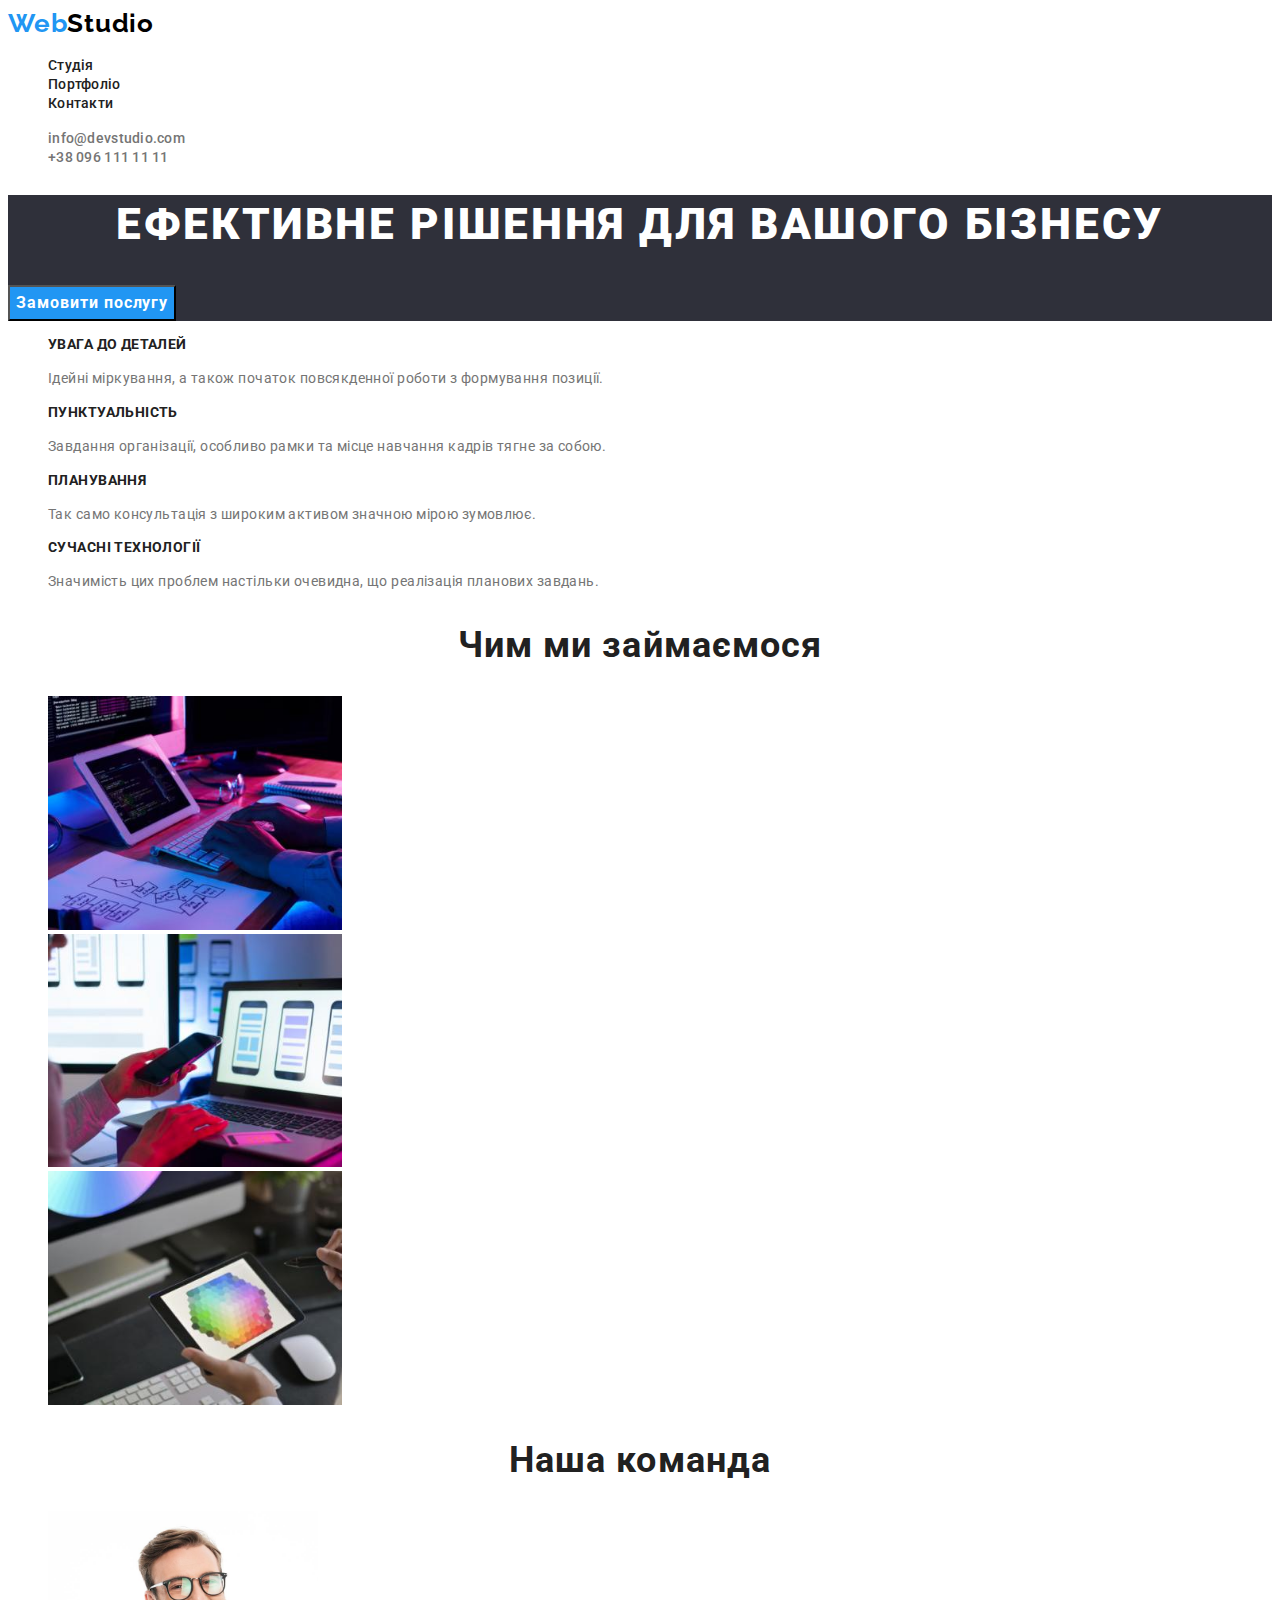
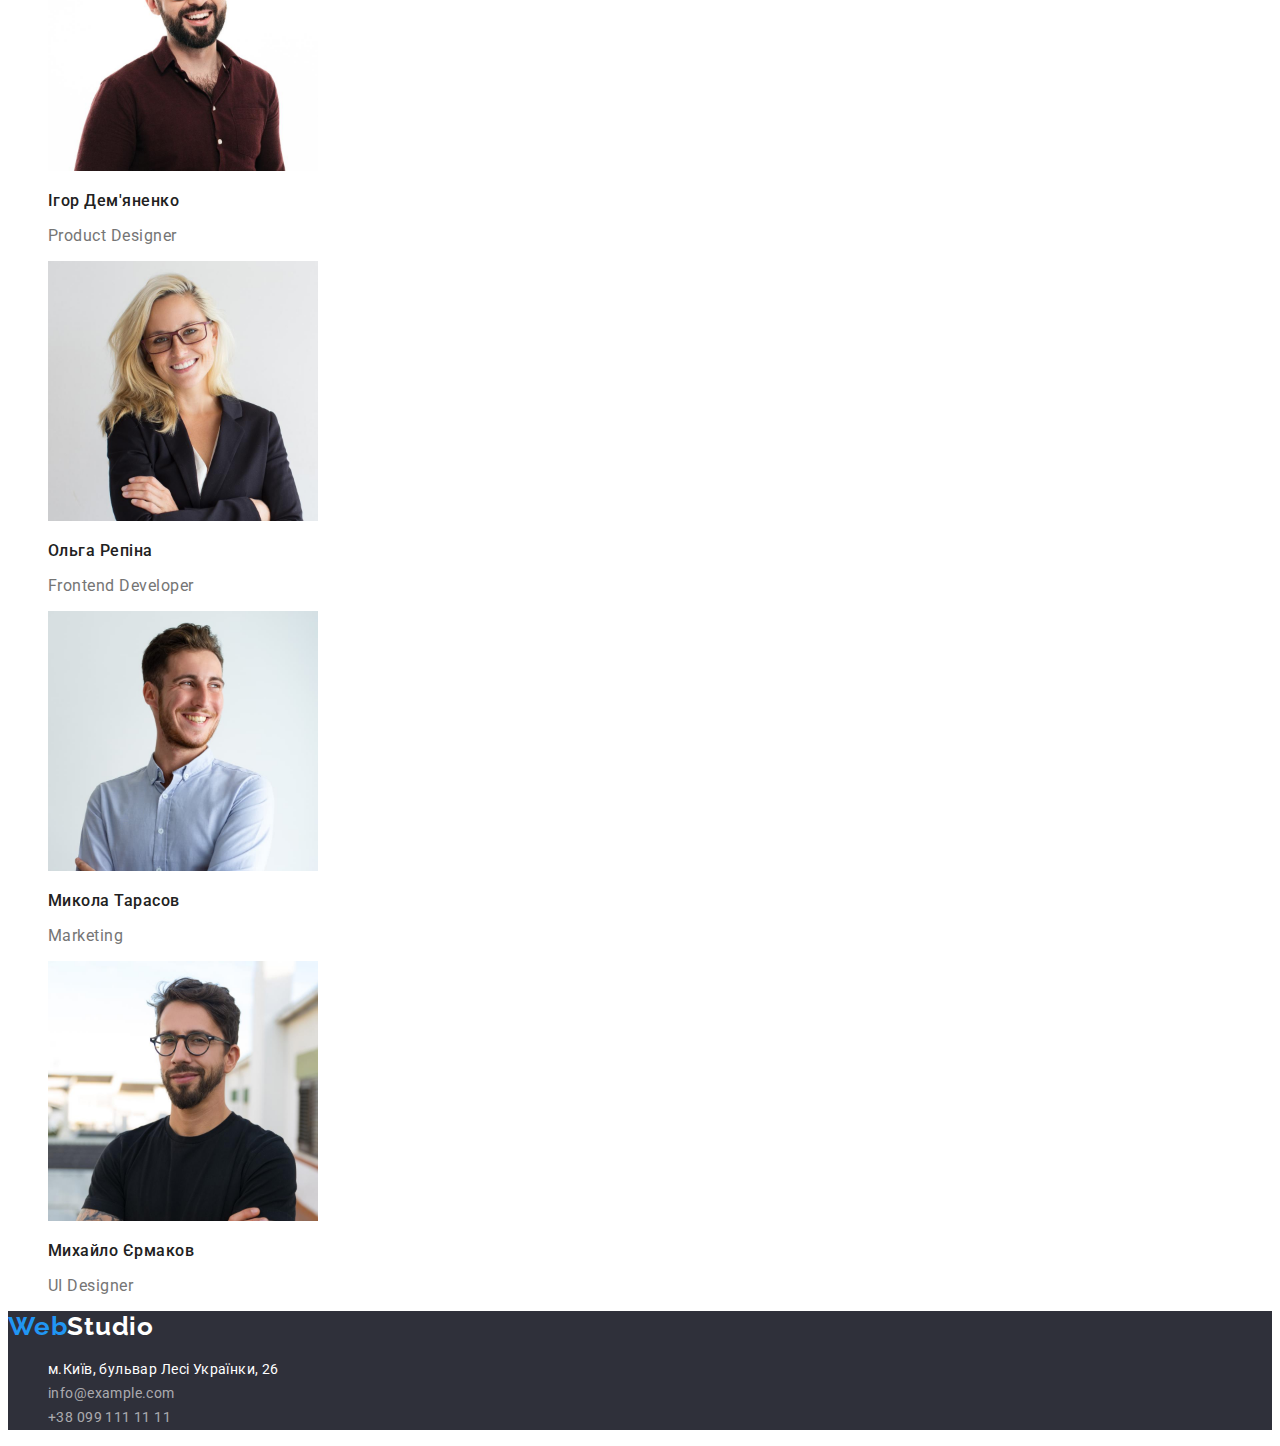
<file: index.html>
<!DOCTYPE html>
<html lang="uk">
<head>
    <meta charset="UTF-8">
    <meta http-equiv="X-UA-Compatible" content="IE=edge">
    <meta name="viewport" content="width=device-width, initial-scale=1.0">
    <title>WebStudio</title>
    <link rel="preconnect" href="https://fonts.googleapis.com">
    <link rel="preconnect" href="https://fonts.gstatic.com" crossorigin>
    <link href="https://fonts.googleapis.com/css2?family=Raleway:wght@700&family=Roboto:wght@400;500;700;900&display=swap"
        rel="stylesheet">
    <link rel="stylesheet" href="css/styles.css">
</head>

<body>
<header class="header">
<nav>
    <a href="" class="header_logo link"><span class="logo_blue">Web</span>Studio</a>
    <ul class="header_list list">
        <li class="header_item"><a href="" class="header_link link">Студія</a></li>
        <li class="header_item"><a href="portfolio.html" class="header_link link">Портфоліо</a></li>
        <li class="header_item"><a href="" class="header_link link">Контакти</a></li>
    </ul>
</nav>
    <ul class="header_list list">
        <li class="header_item"><a href="mailto:info@devstudio.com" class="header_link_cont link">info@devstudio.com</a></li>
        <li class="header_item"><a href="tel:+380961111111" class="header_link_cont link">+38 096 111 11 11</a></li>
    </ul>
</header>

<main>
    <section class="cap">
        <h1 class="cap_title">Ефективне рішення для вашого бізнесу</h1>
        <button type="button" class="cap_btn">Замовити послугу</button>
    </section>
    <section>
        <ul class="features_list list">
            <li class="features_item">
                <h3 class="features_title">Увага до деталей</h3>
                <p  class="features_text">Ідейні міркування, а також початок повсякденної роботи з формування позиції.</p>
            </li>
            <li class="features_item">
                <h3 class="features_title">Пунктуальність</h3>
                <p  class="features_text">Завдання організації, особливо рамки та місце навчання кадрів тягне за собою.</p>
            </li>
            <li class="features_item">
                <h3 class="features_title">Планування</h3>
                <p  class="features_text">Так само консультація з широким активом значною мірою зумовлює.</p>
            </li>
            <li class="features_item">
                <h3 class="features_title">Сучасні технології</h3>
                <p  class="features_text">Значимість цих проблем настільки очевидна, що реалізація планових завдань.</p>
            </li>
        </ul>
    </section>
    <section class="about">
        <h2 class="about_title">Чим ми займаємося</h2>
        <ul class="about_list list">
            <li class="about_item"><img src="images/about_box1.jpg" alt="Комп'ютер" width="294"></li>
            <li class="about_item"><img src="images/about_box2.jpg" alt="Телефон" width="294"></li>
            <li class="about_item"><img src="images/about_box3.jpg" alt="Планшет" width="294"></li>
        </ul>     
    </section>
    <section class="team">
        <h2 class="team_title">Наша команда</h2>
        <ul class="team_list list">
            <li class="team_item">
                <img src="images/person1.jpg" alt="працівник 1" width="270">
                <h3 class="team_name">Ігор Дем'яненко</h3>
                <p class="team_text">Product Designer</p>
            </li>
            <li class="team_item">
                <img src="images/person2.jpg" alt="працівник 2" width="270">
                <h3 class="team_name">Ольга Репіна</h3>
                <p class="team_text">Frontend Developer</p>
            </li>
            <li class="team_item">
                <img src="images/person3.jpg" alt="працівник 3" width="270">
                <h3 class="team_name">Микола Тарасов</h3>
                <p class="team_text">Marketing</p>
            </li>
            <li class="team_item">
                <img src="images/person4.jpg" alt="працівник 4" width="270">
                <h3 class="team_name">Михайло Єрмаков</h3>
                <p class="team_text">UI Designer</p>
            </li>
        </ul>
    </section>
</main>

<footer class="footer">
<a href="" class="footer_logo link"><span class="logo_blue">Web</span>Studio</a>
<address class="contacts">
    <ul class="contacts_list list">
        <li class="contacts_item">
            <a href="https://goo.gl/maps/Z2tD6nwHvUct7ovM8" target="_blank" rel="noopener noreferrer nofollow" class="location_link link">м.Київ, бульвар Лесі Українки, 26</a>
        </li>
        <li class="contacts_item">
            <a href="mailto:info@example.com" class="footer_link_cont link">info@example.com</a>
        </li>
        <li class="contacts_item">
            <a href="tel:+380991111111" class="footer_link_cont link">+38 099 111 11 11</a>
        </li>
    </ul>
</address>
</footer>
</body>
</html>
</file>
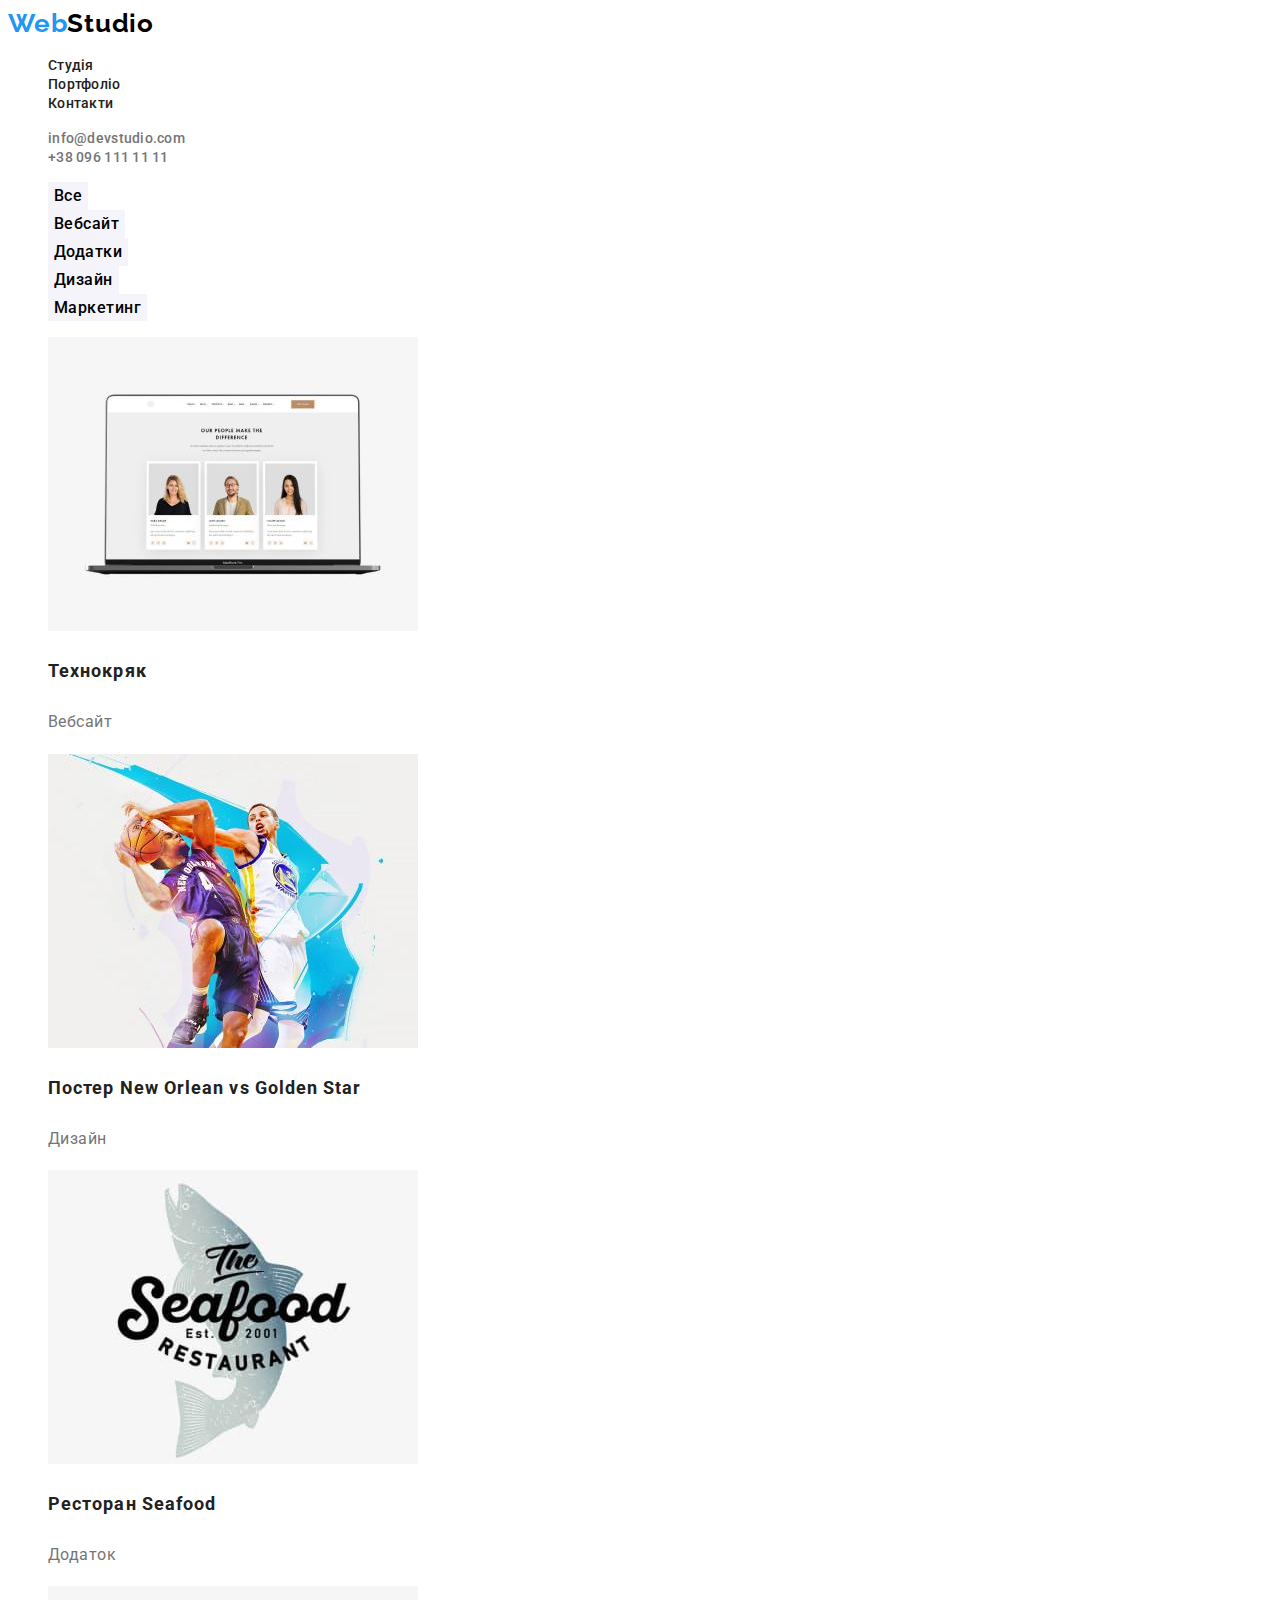
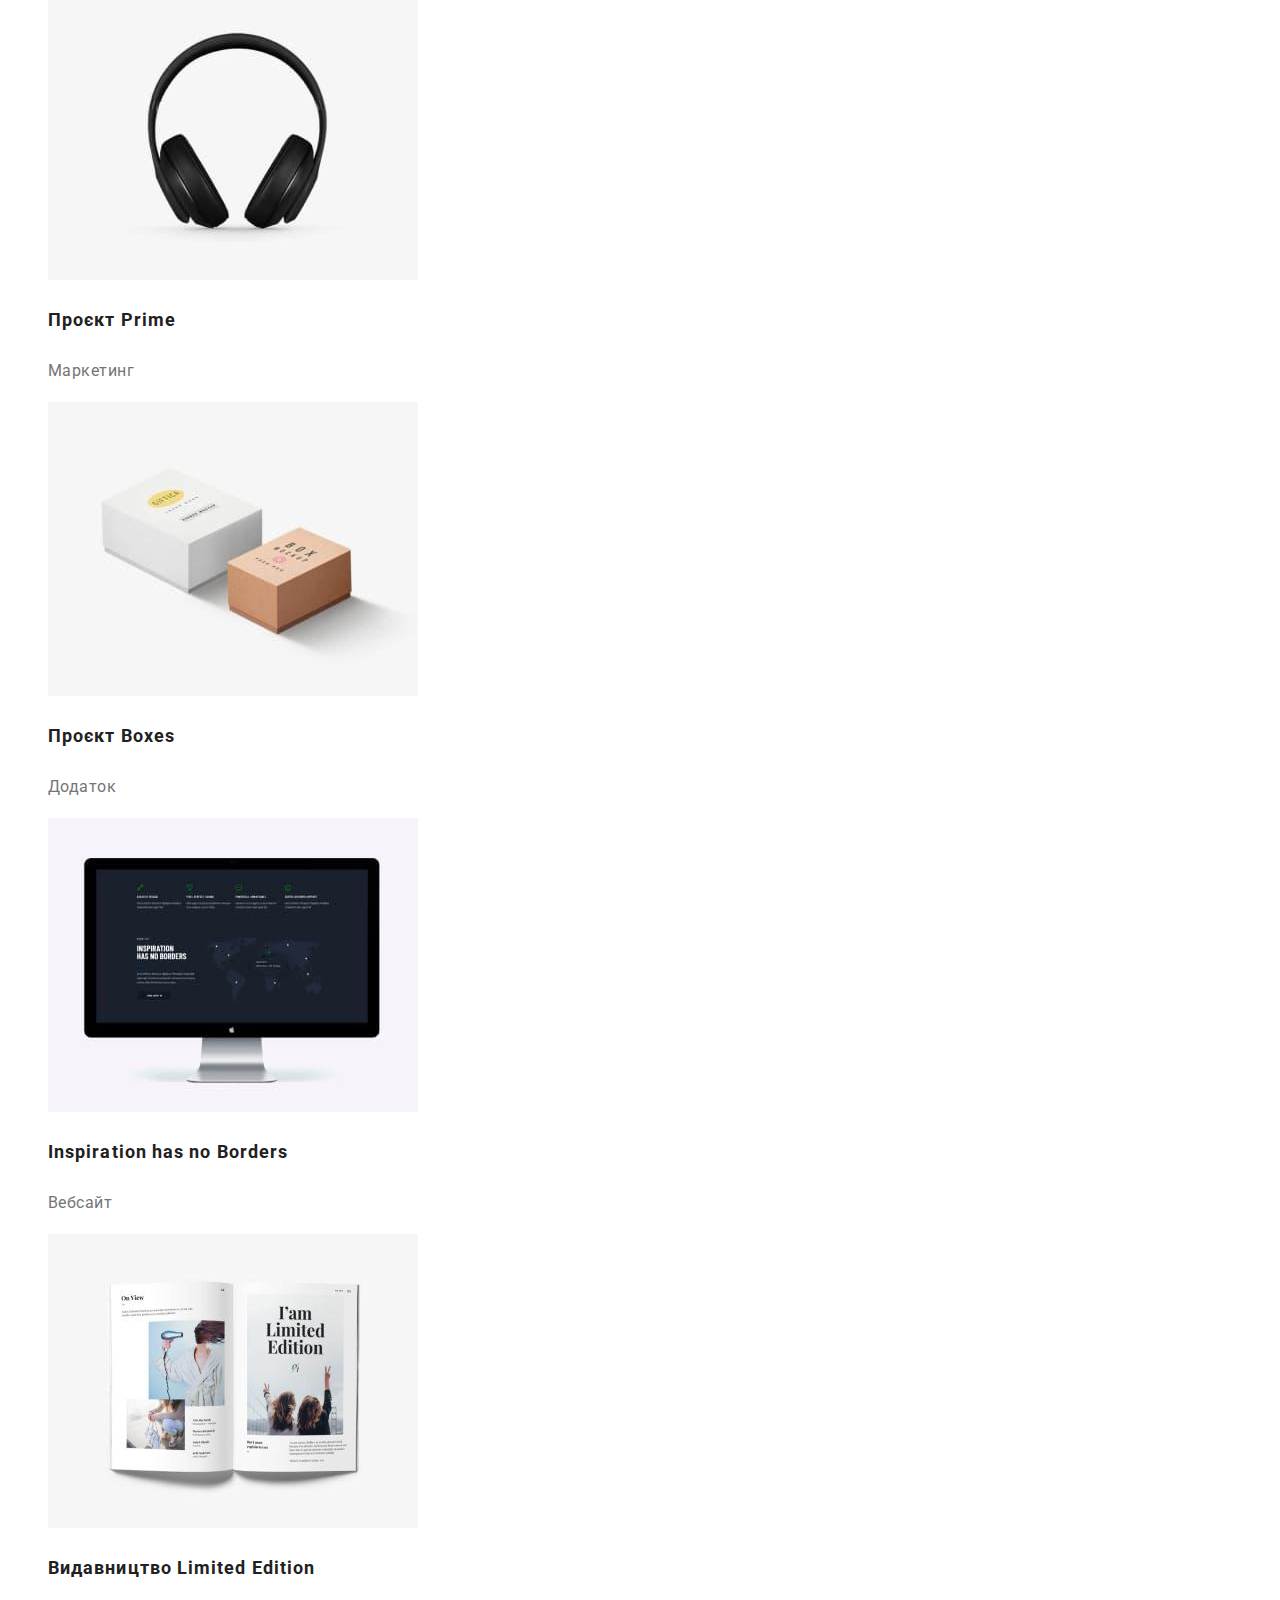
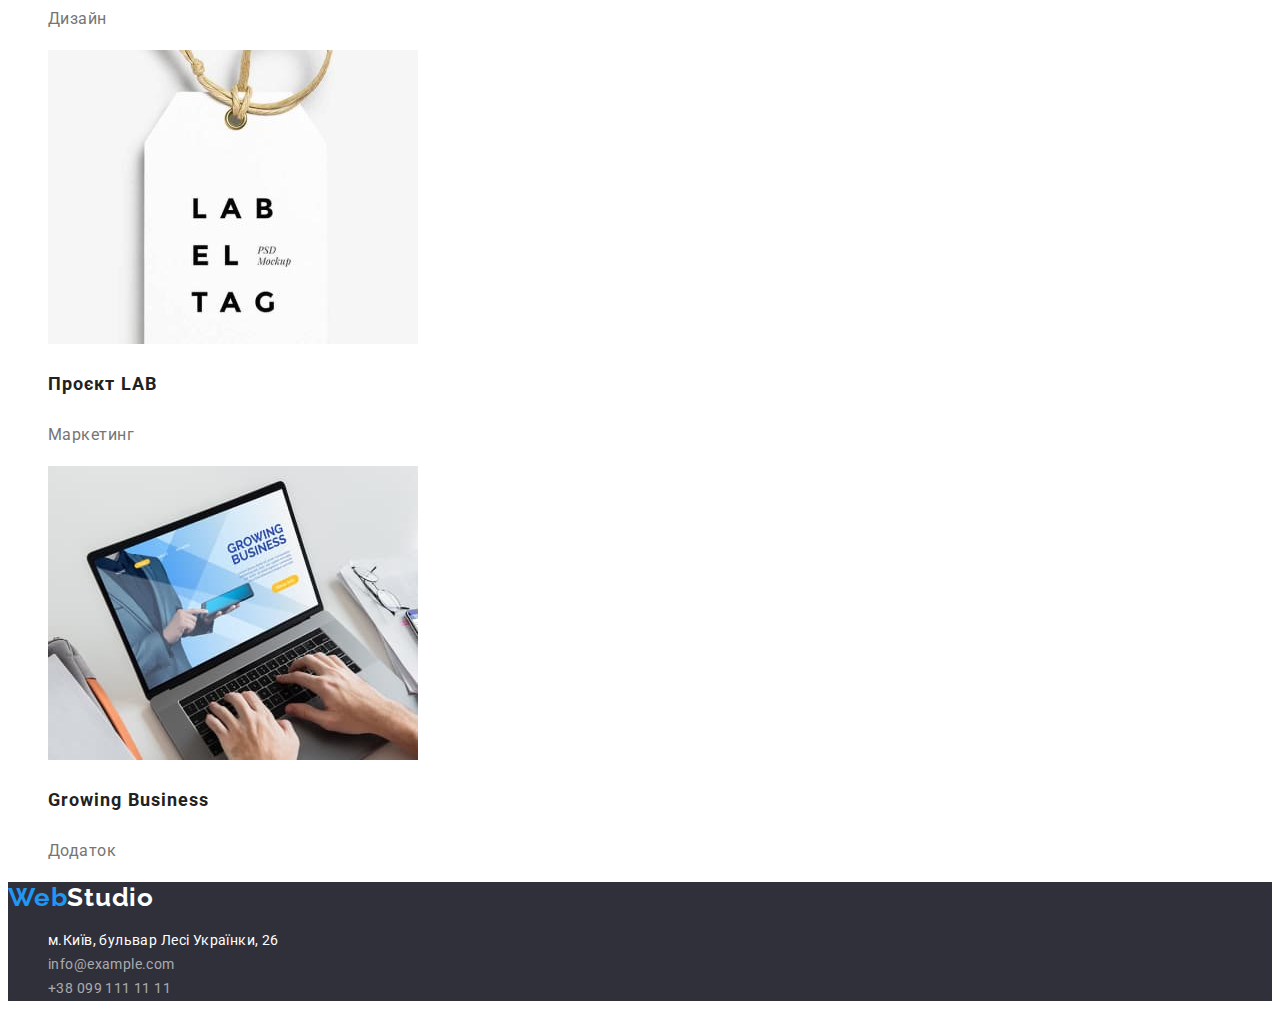
<file: portfolio.html>
<!DOCTYPE html>
<html lang="uk">

<head>
    <meta charset="UTF-8">
    <meta http-equiv="X-UA-Compatible" content="IE=edge">
    <meta name="viewport" content="width=device-width, initial-scale=1.0">
    <title>WebStudio</title>
    <link rel="preconnect" href="https://fonts.googleapis.com">
    <link rel="preconnect" href="https://fonts.gstatic.com" crossorigin>
    <link
        href="https://fonts.googleapis.com/css2?family=Raleway:wght@700&family=Roboto:wght@400;500;700;900&display=swap"
        rel="stylesheet">
    <link rel="stylesheet" href="css/styles.css">
</head>

<body>
<header class="header">
    <nav>
        <a href="index.html" class="header_logo link"><span class="logo_blue">Web</span>Studio</a>
        <ul class="header_list list">
            <li class="header_item"><a href="index.html" class="header_link link">Студія</a></li>
            <li class="header_item"><a href="portfolio.html" class="header_link link">Портфоліо</a></li>
            <li class="header_item"><a href="" class="header_link link">Контакти</a></li>
        </ul>
    </nav>
    <ul class="header_list list">
        <li class="header_item"><a href="mailto:info@devstudio.com" class="header_link_cont link">info@devstudio.com</a>
        </li>
        <li class="header_item"><a href="tel:+380961111111" class="header_link_cont link">+38 096 111 11 11</a></li>
    </ul>
</header>

<main>
    <section class="projects">
        <ul class="list">
            <li><button type="button" class="filt_btn">Все</button></li>
            <li><button type="button" class="filt_btn">Вебсайт</button></li>
            <li><button type="button" class="filt_btn">Додатки</button></li>
            <li><button type="button" class="filt_btn">Дизайн</button></li>
            <li><button type="button" class="filt_btn">Маркетинг</button></li>
        </ul>
        <ul class="projects_list list">
            <li class="projects_item">
                <img src="images/project1.jpg" alt="проєкт 1" width="370">
                <h3 class="projects_name">Технокряк</h3>
                <p class="projects_text">Вебсайт</p>
            </li>
            <li class="projects_item">
                <img src="images/project2.jpg" alt="проєкт 2" width="370">
                <h3 class="projects_name">Постер New Orlean vs Golden Star</h3>
                <p class="projects_text">Дизайн</p>
            </li>
            <li class="projects_item">
                <img src="images/project3.jpg" alt="проєкт 3" width="370">
                <h3 class="projects_name">Ресторан Seafood</h3>
                <p class="projects_text">Додаток</p>
            </li>
            <li class="projects_item">
                <img src="images/project4.jpg" alt="проєкт 4" width="370">
                <h3 class="projects_name">Проєкт Prime</h3>
                <p class="projects_text">Маркетинг</p>
            </li>
            <li class="projects_item">
                <img src="images/project5.jpg" alt="проєкт 5" width="370">
                <h3 class="projects_name">Проєкт Boxes</h3>
                <p class="projects_text">Додаток</p>
            </li>
            <li class="projects_item">
                <img src="images/project6.jpg" alt="проєкт 6" width="370">
                <h3 class="projects_name">Inspiration has no Borders</h3>
                <p class="projects_text">Вебсайт</p>
            </li>
            <li class="projects_item">
                <img src="images/project7.jpg" alt="проєкт 7" width="370">
                <h3 class="projects_name">Видавництво Limited Edition</h3>
                <p class="projects_text">Дизайн</p>
            </li>
            <li class="projects_item">
                <img src="images/project8.jpg" alt="проєкт 8" width="370">
                <h3 class="projects_name">Проєкт LAB</h3>
                <p class="projects_text">Маркетинг</p>
            </li>
            <li class="projects_item">
                <img src="images/project9.jpg" alt="проєкт 9" width="370">
                <h3 class="projects_name">Growing Business</h3>
                <p class="projects_text">Додаток</p>
            </li>
        </ul>
    </section>
</main>

<footer class="footer">
    <a href="" class="footer_logo link"><span class="logo_blue">Web</span>Studio</a>
    <address class="contacts">
        <ul class="contacts_list list">
            <li class="contacts_item">
                <a href="https://goo.gl/maps/Z2tD6nwHvUct7ovM8" target="_blank" rel="noopener noreferrer nofollow"
                    class="location_link link">м.Київ, бульвар Лесі Українки, 26</a>
            </li>
            <li class="contacts_item">
                <a href="mailto:info@example.com" class="footer_link_cont link">info@example.com</a>
            </li>
            <li class="contacts_item">
                <a href="tel:+380991111111" class="footer_link_cont link">+38 099 111 11 11</a>
            </li>
        </ul>
    </address>
</footer>
</body>
</html>
</file>
<file: css/styles.css>
body {
    font-family: 'Roboto', sans-serif;
    color: #212121;
}
 .list {
    list-style: none;
 }
 .link {
    text-decoration: none;
 }

 /* HEADER */
 .header_logo {
    font-family: 'Raleway';
    font-weight: 700;
    font-size: 26px;
    line-height: 1.19;
    letter-spacing: 0.03em;
    color: #000000;
}
.logo_blue {
    color: rgba(33, 150, 243, 1);
}
.header_link {
    font-style: normal;
    font-weight: 500;
    font-size: 14px;
    line-height: 1.14;
    letter-spacing: 0.02em;
    color: #212121;
}
.header_link:hover, 
.header_link:focus{
    color: #2196F3;
}
.header_link_cont {
    font-style: normal;
    font-weight: 500;
    font-size: 14px;
    line-height: 1.14;
    letter-spacing: 0.02em;
    color: #757575;
}
.header_link_cont:hover,
.header_link_cont:focus {
    color: #2196F3;
}

/* CAP */
.cap {
    background-color: #2F303A;;
}
.cap_title {
    font-style: normal;
    font-weight: 900;
    font-size: 44px;
    line-height: 1.36;
    text-align: center;
    letter-spacing: 0.06em;
    text-transform: uppercase;
    color: #FFFFFF;
}
.cap_btn {
    font-family: inherit;
    font-style: normal;
    font-weight: 700;
    font-size: 16px;
    line-height: 1.88;
    text-align: center;
    letter-spacing: 0.06em;
    color: #FFFFFF;
    cursor: pointer;
    background-color: #2196F3;
}
.cap_btn:hover,
.cap_btn:focus {
    background-color: #2196F3;
    color: #FFFFFF;
}

/*FEAUTERS */
.features_title {
    font-style: normal;
    font-weight: 700;
    font-size: 14px;
    line-height: 1.14;
    letter-spacing: 0.03em;
    text-transform: uppercase;
}
.features_text {
    font-size: 14px;
    line-height: 1.71;
    letter-spacing: 0.03em;
    color: #757575;
}

/* ABOUT */
.about_title {
    font-style: normal;
    font-weight: 700;
    font-size: 36px;
    line-height: 1.17;
    text-align: center;
    letter-spacing: 0.03em;
}

/* TEAM */
.team_title {
    font-style: normal;
    font-weight: 700;
    font-size: 36px;
    line-height: 1.17;
    text-align: center;
    letter-spacing: 0.03em;
}
.team_name {
    font-style: normal;
    font-weight: 500;
    font-size: 16px;
    line-height: 1.19;
    letter-spacing: 0.03em;
}
.team_text {
    font-size: 16px;
    line-height: 1.19;
    letter-spacing: 0.03em;
    color: #757575;
}

/* FOOTER */
.footer {
    background-color: #2F303A;
}
.footer_logo{
    font-family: 'Raleway';
    font-weight: 700;
    font-size: 26px;
    line-height: 1.19;
    letter-spacing: 0.03em;
    color: #FFFFFF;
}
.location_link {
    font-style: normal;
    font-weight: 400;
    font-size: 14px;
    line-height: 1.71;
    letter-spacing: 0.03em;
    color: #FFFFFF;
}
.footer_link_cont {
    font-style: normal;
    font-weight: 400;
    font-size: 14px;
    line-height: 1.71;
    letter-spacing: 0.03em;
    color: rgba(255, 255, 255, 0.6);
}
.footer_link_cont:hover,
.footer_link_cont:focus {
    color: #2196F3;
}
/* --------PORTFOLIO--------*/
/* FILTRATION */
.filt_btn {
    font-family: inherit;
    font-style: normal;
    font-weight: 500;
    font-size: 16px;
    line-height: 1.62;
    text-align: center;
    letter-spacing: 0.03em;
    background-color: #F5F4FA;
    border: none;
    cursor: pointer;
}
.filt_btn:hover,
.filt_btn:focus {
    background-color: #2196F3;
    color: #FFFFFF;
}
.projects_name {
    font-style: normal;
    font-weight: 700;
    font-size: 18px;
    line-height: 2;
    letter-spacing: 0.06em;
}
.projects_text {
    font-size: 16px;
    line-height: 1.88;
    letter-spacing: 0.03em;
    color: #757575;
}
</file>
